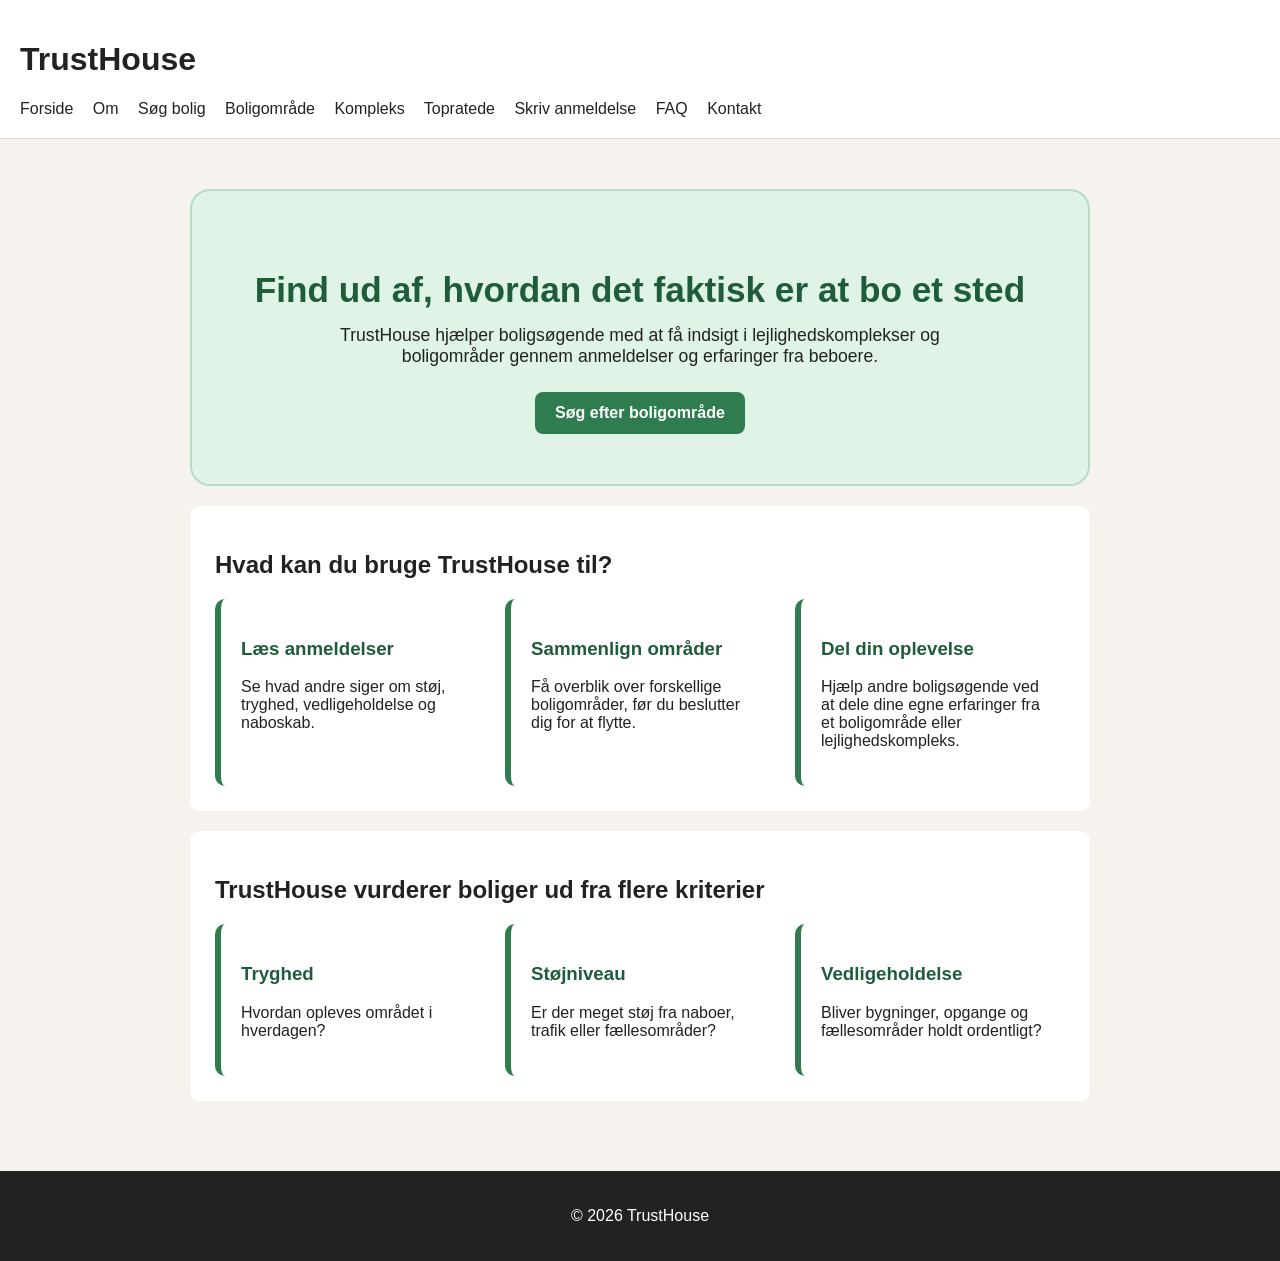
<file: index.html>
<!DOCTYPE html>
<html lang="da">
<head>
  <meta charset="UTF-8">
  <title>TrustHouse</title>

  <link rel="stylesheet" href="style.css">
  <link rel="stylesheet" href="frontpage.css">
</head>

<body>

  <header>
    <h1>TrustHouse</h1>

    <nav>
      <a href="index.html">Forside</a>
      <a href="om.html">Om</a>
      <a href="soeg.html">Søg bolig</a>
      <a href="boligomraade.html">Boligområde</a>
      <a href="kompleks.html">Kompleks</a>
      <a href="toprated.html">Topratede</a>
      <a href="anmeldelse.html">Skriv anmeldelse</a>
      <a href="faq.html">FAQ</a>
      <a href="kontakt.html">Kontakt</a>
    </nav>
  </header>

  <main>

    <section class="hero">
      <h2>Find ud af, hvordan det faktisk er at bo et sted</h2>

      <p>
        TrustHouse hjælper boligsøgende med at få indsigt i lejlighedskomplekser
        og boligområder gennem anmeldelser og erfaringer fra beboere.
      </p>

      <a class="hero-button" href="soeg.html">Søg efter boligområde</a>
    </section>

    <section>
      <h2>Hvad kan du bruge TrustHouse til?</h2>

      <div class="frontpage-boxes">

        <div class="frontpage-box">
          <h3>Læs anmeldelser</h3>
          <p>
            Se hvad andre siger om støj, tryghed, vedligeholdelse og naboskab.
          </p>
        </div>

        <div class="frontpage-box">
          <h3>Sammenlign områder</h3>
          <p>
            Få overblik over forskellige boligområder, før du beslutter dig for
            at flytte.
          </p>
        </div>

        <div class="frontpage-box">
          <h3>Del din oplevelse</h3>
          <p>
            Hjælp andre boligsøgende ved at dele dine egne erfaringer fra et
            boligområde eller lejlighedskompleks.
          </p>
        </div>

      </div>
    </section>

    <section class="green-section">
      <h2>TrustHouse vurderer boliger ud fra flere kriterier</h2>

      <div class="frontpage-boxes">

        <div class="frontpage-box">
          <h3>Tryghed</h3>
          <p>Hvordan opleves området i hverdagen?</p>
        </div>

        <div class="frontpage-box">
          <h3>Støjniveau</h3>
          <p>Er der meget støj fra naboer, trafik eller fællesområder?</p>
        </div>

        <div class="frontpage-box">
          <h3>Vedligeholdelse</h3>
          <p>Bliver bygninger, opgange og fællesområder holdt ordentligt?</p>
        </div>

      </div>
    </section>

  </main>

  <footer>
    <p>© 2026 TrustHouse</p>
  </footer>

</body>
</html>
</file>
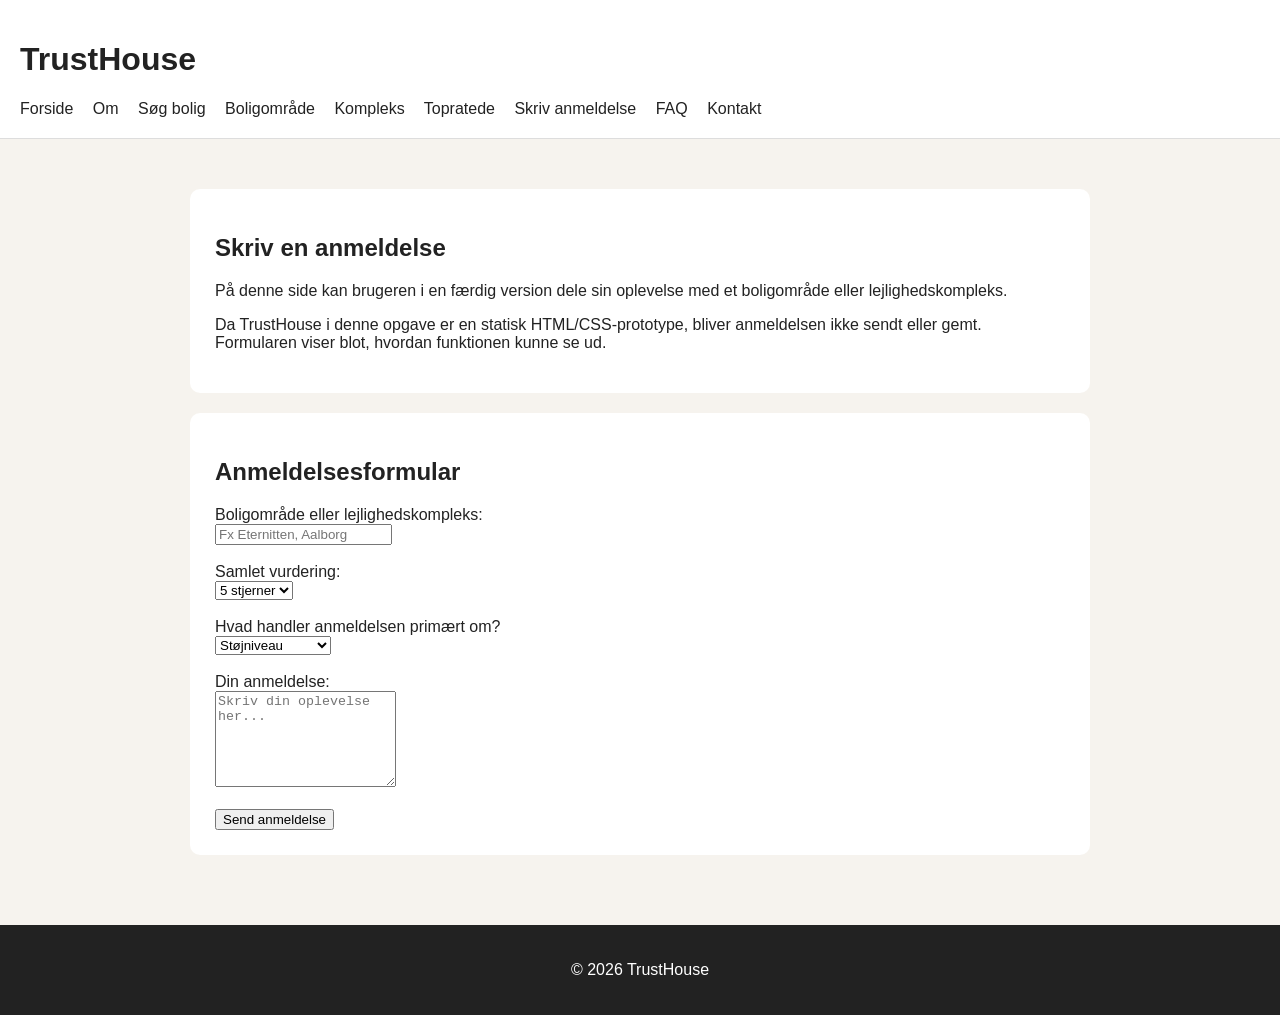
<file: anmeldelse.html>
<!DOCTYPE html>
<html lang="da">
<head>
  <meta charset="UTF-8">
  <title>Skriv anmeldelse - TrustHouse</title>
  <link rel="stylesheet" href="style.css">
</head>
<body>

  <header>
    <h1>TrustHouse</h1>

    <nav>
        <a href="index.html">Forside</a>
        <a href="om.html">Om</a>
        <a href="soeg.html">Søg bolig</a>
        <a href="boligomraade.html">Boligområde</a>
        <a href="kompleks.html">Kompleks</a>
        <a href="toprated.html">Topratede</a>
        <a href="anmeldelse.html">Skriv anmeldelse</a>
        <a href="faq.html">FAQ</a>
        <a href="kontakt.html">Kontakt</a>

    </nav>
  </header>

  <main>
    <section>
      <h2>Skriv en anmeldelse</h2>
      <p>
        På denne side kan brugeren i en færdig version dele sin oplevelse
        med et boligområde eller lejlighedskompleks.
      </p>

      <p>
        Da TrustHouse i denne opgave er en statisk HTML/CSS-prototype, bliver
        anmeldelsen ikke sendt eller gemt. Formularen viser blot, hvordan
        funktionen kunne se ud.
      </p>
    </section>

    <section>
      <h2>Anmeldelsesformular</h2>

      <form>
        <label for="sted">Boligområde eller lejlighedskompleks:</label><br>
        <input type="text" id="sted" name="sted" placeholder="Fx Eternitten, Aalborg">
        <br><br>

        <label for="rating">Samlet vurdering:</label><br>
        <select id="rating" name="rating">
          <option>5 stjerner</option>
          <option>4 stjerner</option>
          <option>3 stjerner</option>
          <option>2 stjerner</option>
          <option>1 stjerne</option>
        </select>
        <br><br>

        <label for="kategori">Hvad handler anmeldelsen primært om?</label><br>
        <select id="kategori" name="kategori">
          <option>Støjniveau</option>
          <option>Tryghed</option>
          <option>Vedligeholdelse</option>
          <option>Naboskab</option>
          <option>Beliggenhed</option>
          <option>Fællesfaciliteter</option>
        </select>
        <br><br>

        <label for="tekst">Din anmeldelse:</label><br>
        <textarea id="tekst" name="tekst" rows="6" placeholder="Skriv din oplevelse her..."></textarea>
        <br><br>

        <button type="submit">Send anmeldelse</button>
      </form>
    </section>
  </main>

  <footer>
    <p>© 2026 TrustHouse</p>
  </footer>

</body>
</html>
</file>
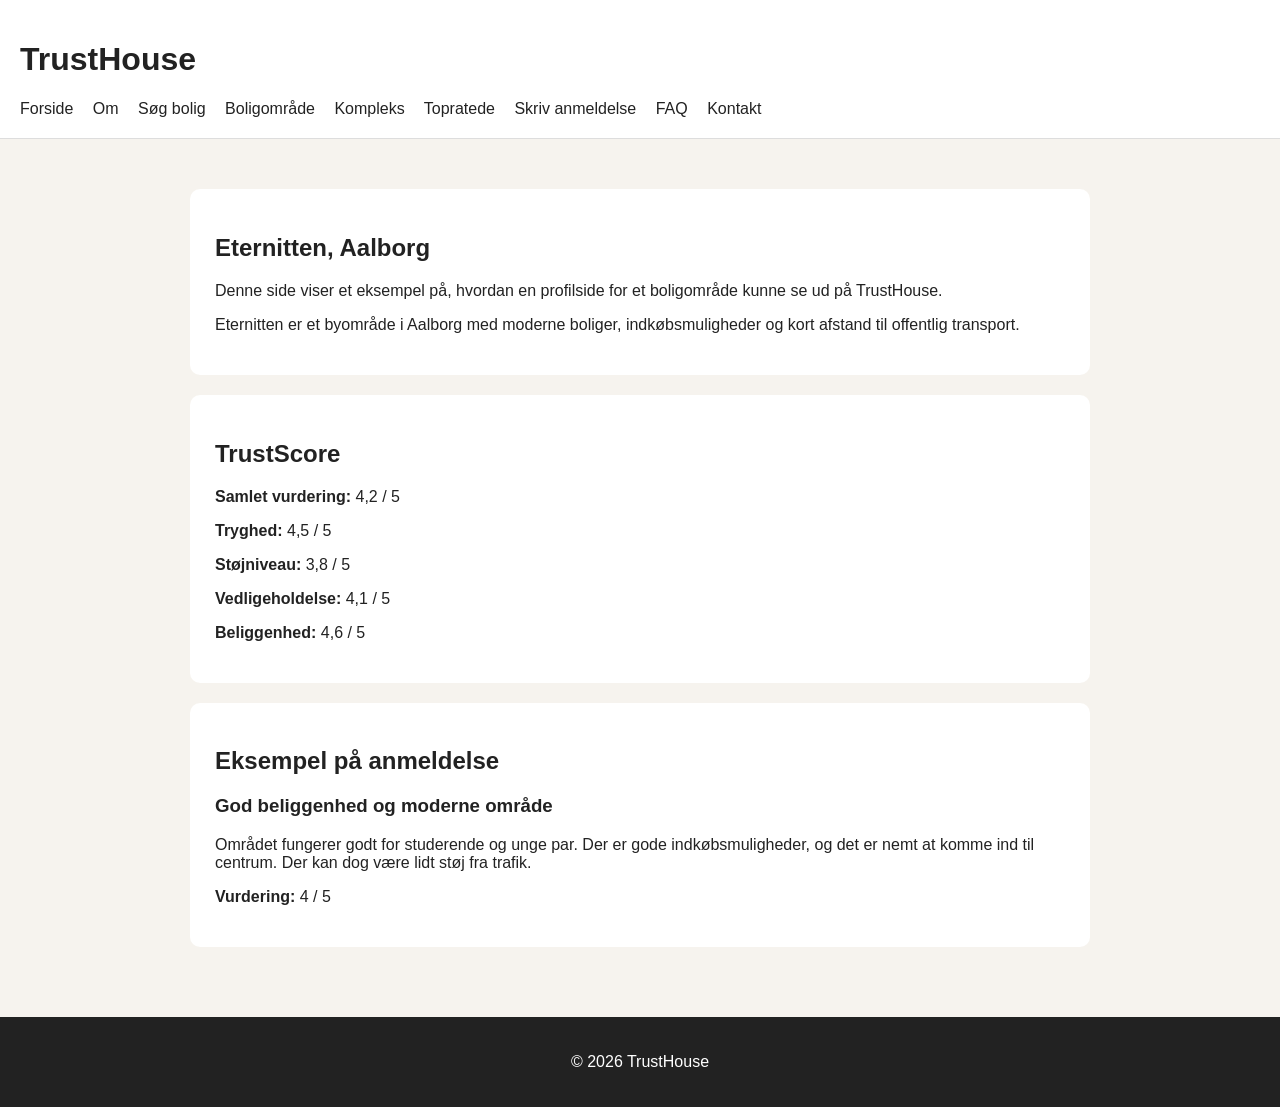
<file: boligomraade.html>
<!DOCTYPE html>
<html lang="da">
<head>
  <meta charset="UTF-8">
  <title>Boligområde - TrustHouse</title>
  <link rel="stylesheet" href="style.css">
</head>
<body>

  <header>
    <h1>TrustHouse</h1>

    <nav>
        <a href="index.html">Forside</a>
        <a href="om.html">Om</a>
        <a href="soeg.html">Søg bolig</a>
        <a href="boligomraade.html">Boligområde</a>
        <a href="kompleks.html">Kompleks</a>
        <a href="toprated.html">Topratede</a>
        <a href="anmeldelse.html">Skriv anmeldelse</a>
        <a href="faq.html">FAQ</a>
        <a href="kontakt.html">Kontakt</a>
    </nav>
  </header>

  <main>
    <section>
      <h2>Eternitten, Aalborg</h2>
      <p>
        Denne side viser et eksempel på, hvordan en profilside for et boligområde
        kunne se ud på TrustHouse.
      </p>

      <p>
        Eternitten er et byområde i Aalborg med moderne boliger, indkøbsmuligheder
        og kort afstand til offentlig transport.
      </p>
    </section>

    <section>
      <h2>TrustScore</h2>
      <p><strong>Samlet vurdering:</strong> 4,2 / 5</p>
      <p><strong>Tryghed:</strong> 4,5 / 5</p>
      <p><strong>Støjniveau:</strong> 3,8 / 5</p>
      <p><strong>Vedligeholdelse:</strong> 4,1 / 5</p>
      <p><strong>Beliggenhed:</strong> 4,6 / 5</p>
    </section>

    <section>
      <h2>Eksempel på anmeldelse</h2>
      <article>
        <h3>God beliggenhed og moderne område</h3>
        <p>
          Området fungerer godt for studerende og unge par. Der er gode indkøbsmuligheder,
          og det er nemt at komme ind til centrum. Der kan dog være lidt støj fra trafik.
        </p>
        <p><strong>Vurdering:</strong> 4 / 5</p>
      </article>
    </section>
  </main>

  <footer>
    <p>© 2026 TrustHouse</p>
  </footer>

</body>
</html>
</file>
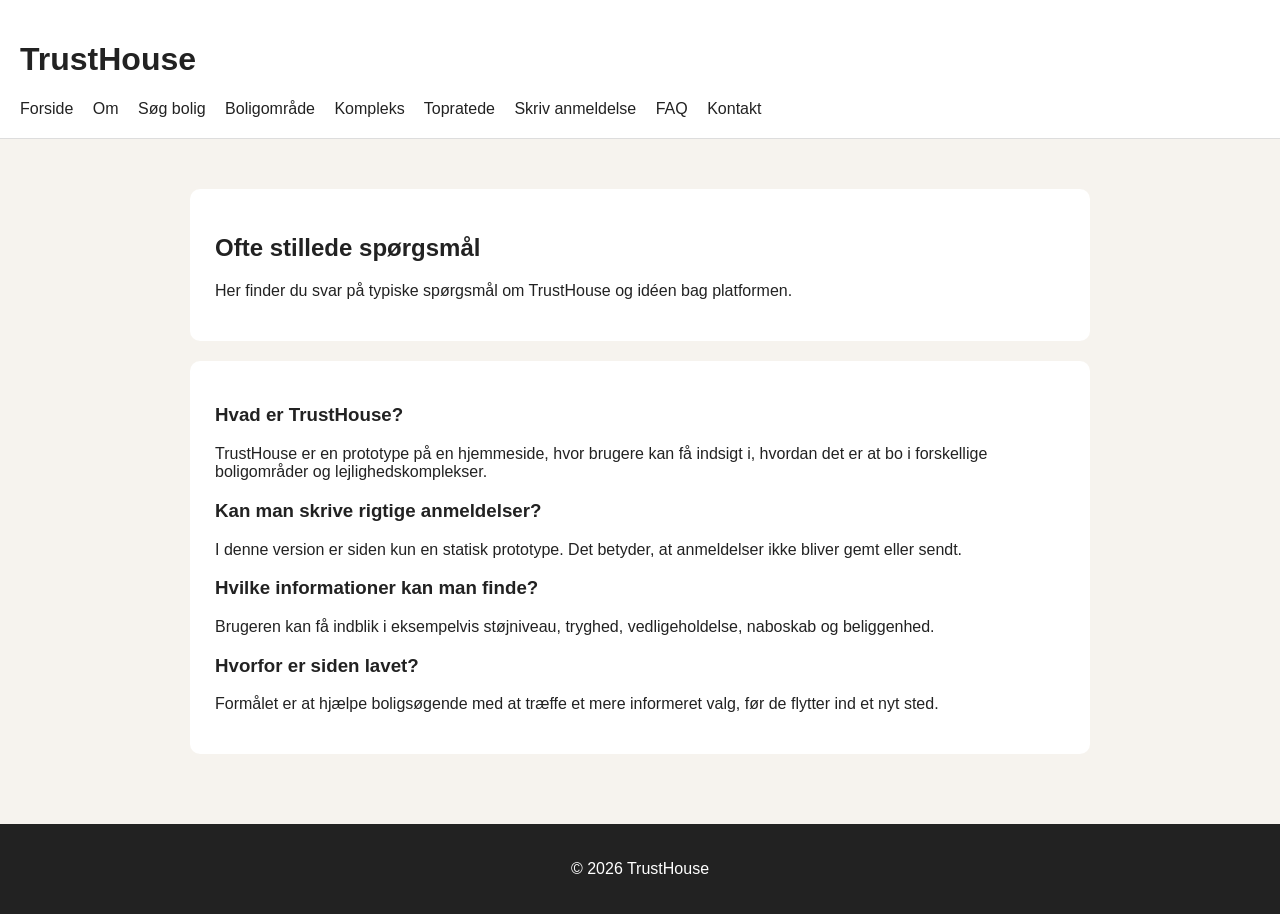
<file: faq.html>
<!DOCTYPE html>
<html lang="da">
<head>
  <meta charset="UTF-8">
  <title>FAQ - TrustHouse</title>
  <link rel="stylesheet" href="style.css">
</head>
<body>

  <header>
    <h1>TrustHouse</h1>

    <nav>
        <a href="index.html">Forside</a>
        <a href="om.html">Om</a>
        <a href="soeg.html">Søg bolig</a>
        <a href="boligomraade.html">Boligområde</a>
        <a href="kompleks.html">Kompleks</a>
        <a href="toprated.html">Topratede</a>
        <a href="anmeldelse.html">Skriv anmeldelse</a>
        <a href="faq.html">FAQ</a>
        <a href="kontakt.html">Kontakt</a>
    </nav>
  </header>

  <main>
    <section>
      <h2>Ofte stillede spørgsmål</h2>
      <p>
        Her finder du svar på typiske spørgsmål om TrustHouse og idéen bag platformen.
      </p>
    </section>

    <section>
      <h3>Hvad er TrustHouse?</h3>
      <p>
        TrustHouse er en prototype på en hjemmeside, hvor brugere kan få indsigt i,
        hvordan det er at bo i forskellige boligområder og lejlighedskomplekser.
      </p>

      <h3>Kan man skrive rigtige anmeldelser?</h3>
      <p>
        I denne version er siden kun en statisk prototype. Det betyder, at anmeldelser
        ikke bliver gemt eller sendt.
      </p>

      <h3>Hvilke informationer kan man finde?</h3>
      <p>
        Brugeren kan få indblik i eksempelvis støjniveau, tryghed, vedligeholdelse,
        naboskab og beliggenhed.
      </p>

      <h3>Hvorfor er siden lavet?</h3>
      <p>
        Formålet er at hjælpe boligsøgende med at træffe et mere informeret valg,
        før de flytter ind et nyt sted.
      </p>
    </section>
  </main>

  <footer>
    <p>© 2026 TrustHouse</p>
  </footer>

</body>
</html>
</file>
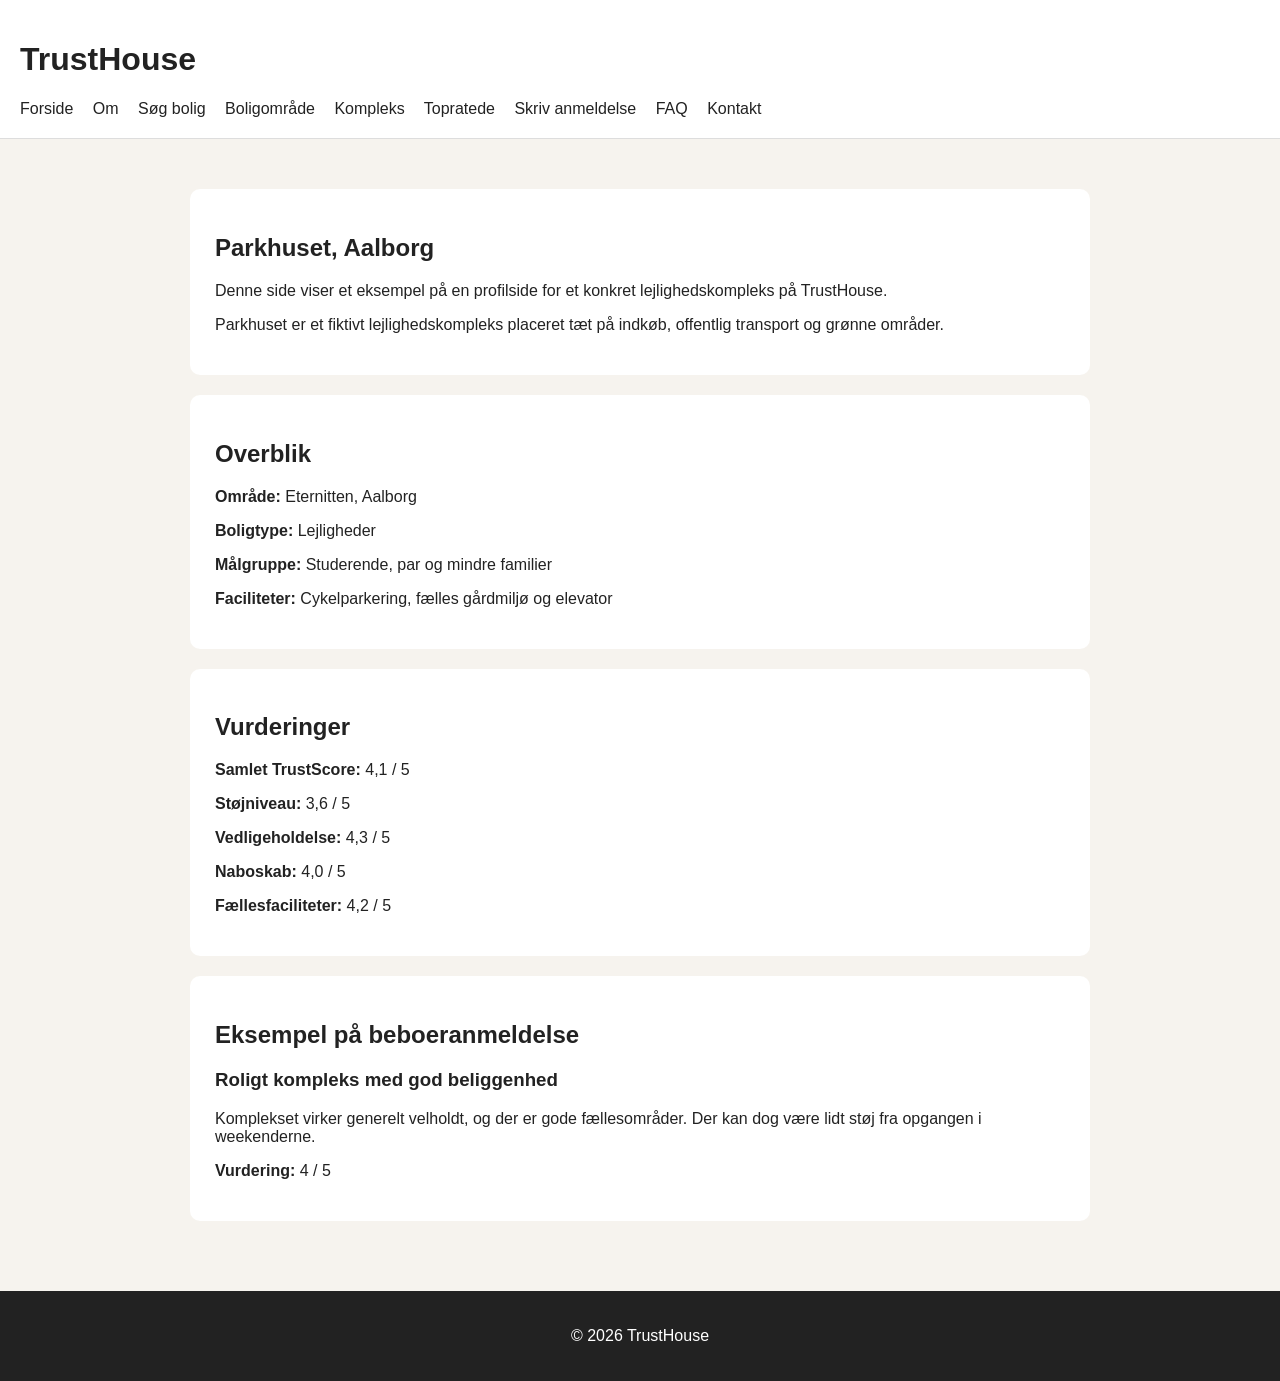
<file: kompleks.html>
<!DOCTYPE html>
<html lang="da">
<head>
  <meta charset="UTF-8">
  <title>Lejlighedskompleks - TrustHouse</title>
  <link rel="stylesheet" href="style.css">
</head>
<body>

  <header>
    <h1>TrustHouse</h1>

    <nav>
        <a href="index.html">Forside</a>
        <a href="om.html">Om</a>
        <a href="soeg.html">Søg bolig</a>
        <a href="boligomraade.html">Boligområde</a>
        <a href="kompleks.html">Kompleks</a>
        <a href="toprated.html">Topratede</a>
        <a href="anmeldelse.html">Skriv anmeldelse</a>
        <a href="faq.html">FAQ</a>
        <a href="kontakt.html">Kontakt</a>
    </nav>
  </header>

  <main>
    <section>
      <h2>Parkhuset, Aalborg</h2>
      <p>
        Denne side viser et eksempel på en profilside for et konkret
        lejlighedskompleks på TrustHouse.
      </p>

      <p>
        Parkhuset er et fiktivt lejlighedskompleks placeret tæt på indkøb,
        offentlig transport og grønne områder.
      </p>
    </section>

    <section>
      <h2>Overblik</h2>
      <p><strong>Område:</strong> Eternitten, Aalborg</p>
      <p><strong>Boligtype:</strong> Lejligheder</p>
      <p><strong>Målgruppe:</strong> Studerende, par og mindre familier</p>
      <p><strong>Faciliteter:</strong> Cykelparkering, fælles gårdmiljø og elevator</p>
    </section>

    <section>
      <h2>Vurderinger</h2>
      <p><strong>Samlet TrustScore:</strong> 4,1 / 5</p>
      <p><strong>Støjniveau:</strong> 3,6 / 5</p>
      <p><strong>Vedligeholdelse:</strong> 4,3 / 5</p>
      <p><strong>Naboskab:</strong> 4,0 / 5</p>
      <p><strong>Fællesfaciliteter:</strong> 4,2 / 5</p>
    </section>

    <section>
      <h2>Eksempel på beboeranmeldelse</h2>

      <article>
        <h3>Roligt kompleks med god beliggenhed</h3>
        <p>
          Komplekset virker generelt velholdt, og der er gode fællesområder.
          Der kan dog være lidt støj fra opgangen i weekenderne.
        </p>
        <p><strong>Vurdering:</strong> 4 / 5</p>
      </article>
    </section>
  </main>

  <footer>
    <p>© 2026 TrustHouse</p>
  </footer>

</body>
</html>
</file>
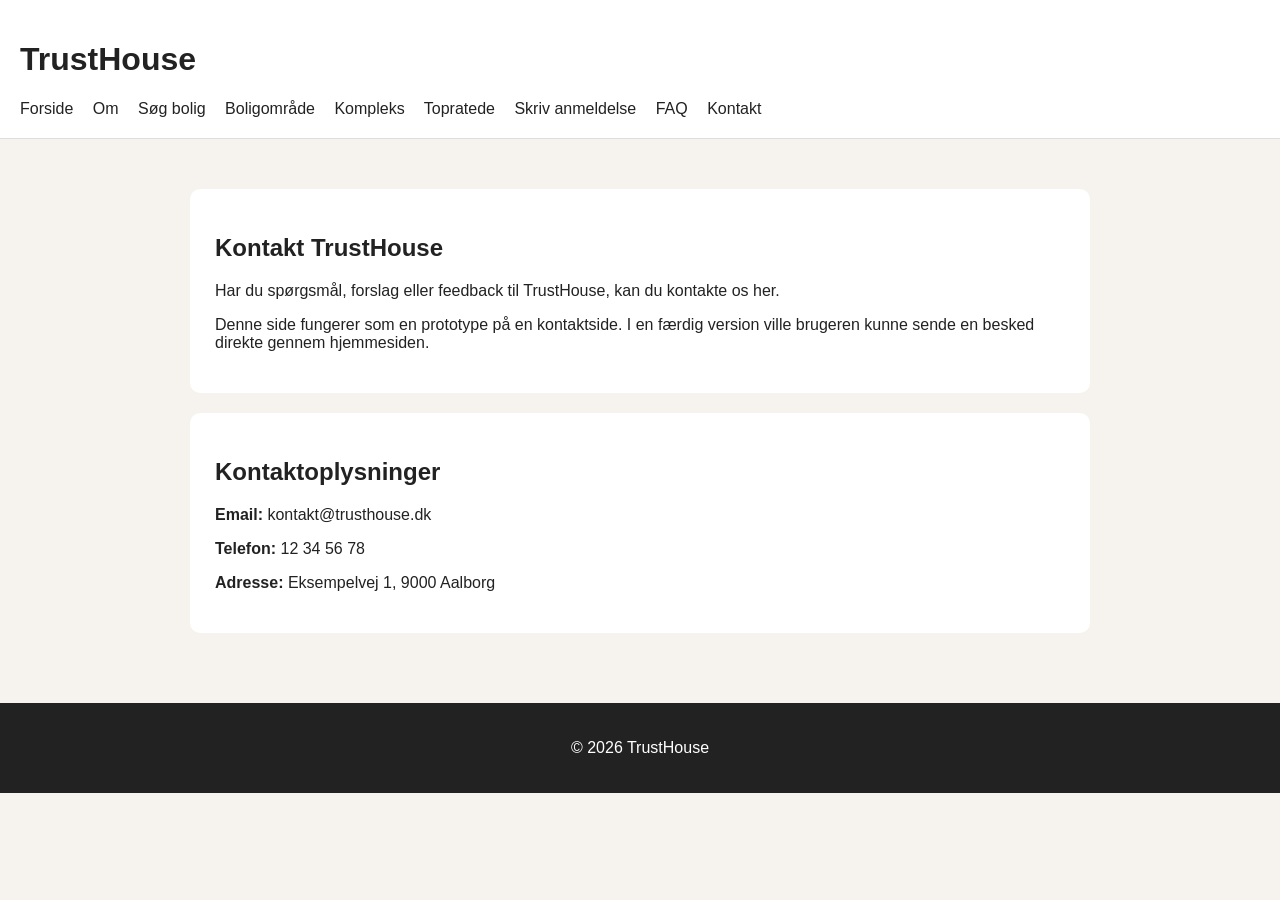
<file: kontakt.html>
<!DOCTYPE html>
<html lang="da">
<head>
  <meta charset="UTF-8">
  <title>Kontakt TrustHouse</title>
  <link rel="stylesheet" href="style.css">
</head>
<body>

  <header>
    <h1>TrustHouse</h1>

    <nav>
        <a href="index.html">Forside</a>
        <a href="om.html">Om</a>
        <a href="soeg.html">Søg bolig</a>
        <a href="boligomraade.html">Boligområde</a>
        <a href="kompleks.html">Kompleks</a>
        <a href="toprated.html">Topratede</a>
        <a href="anmeldelse.html">Skriv anmeldelse</a>
        <a href="faq.html">FAQ</a>
        <a href="kontakt.html">Kontakt</a>
    </nav>
  </header>

  <main>
    <section>
      <h2>Kontakt TrustHouse</h2>
      <p>
        Har du spørgsmål, forslag eller feedback til TrustHouse, kan du kontakte os her.
      </p>

      <p>
        Denne side fungerer som en prototype på en kontaktside. I en færdig version
        ville brugeren kunne sende en besked direkte gennem hjemmesiden.
      </p>
    </section>

    <section>
      <h2>Kontaktoplysninger</h2>
      <p><strong>Email:</strong> kontakt@trusthouse.dk</p>
      <p><strong>Telefon:</strong> 12 34 56 78</p>
      <p><strong>Adresse:</strong> Eksempelvej 1, 9000 Aalborg</p>
    </section>
  </main>

  <footer>
    <p>© 2026 TrustHouse</p>
  </footer>

</body>
</html>
</file>
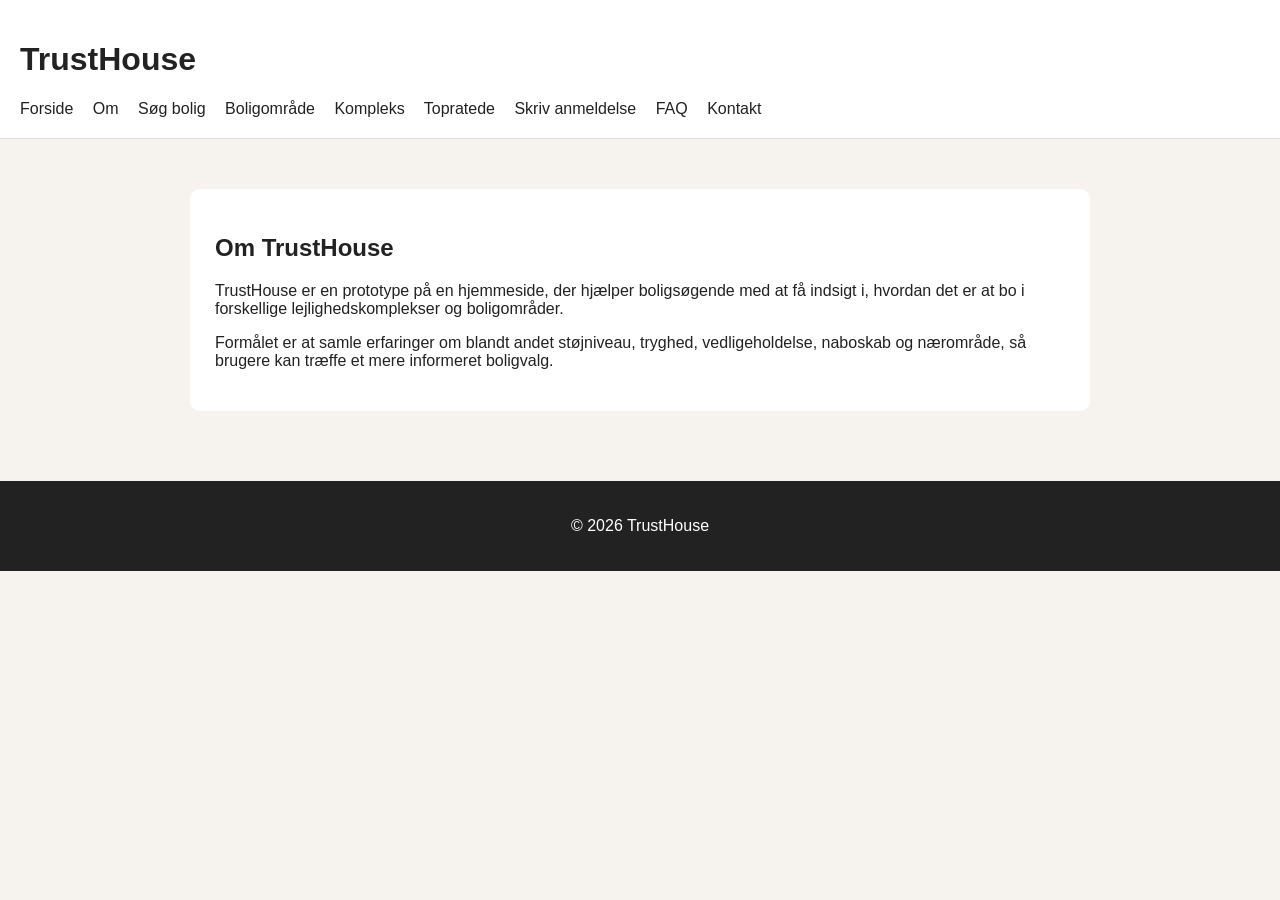
<file: om.html>
<!DOCTYPE html>
<html lang="da">
<head>
  <meta charset="UTF-8">
  <title>Om TrustHouse</title>
  <link rel="stylesheet" href="style.css">
</head>
<body>

  <header>
    <h1>TrustHouse</h1>

    <nav>
        <a href="index.html">Forside</a>
        <a href="om.html">Om</a>
        <a href="soeg.html">Søg bolig</a>
        <a href="boligomraade.html">Boligområde</a>
        <a href="kompleks.html">Kompleks</a>
        <a href="toprated.html">Topratede</a>
        <a href="anmeldelse.html">Skriv anmeldelse</a>
        <a href="faq.html">FAQ</a>
        <a href="kontakt.html">Kontakt</a>
    </nav>
  </header>

  <main>
    <section>
      <h2>Om TrustHouse</h2>
      <p>
        TrustHouse er en prototype på en hjemmeside, der hjælper boligsøgende
        med at få indsigt i, hvordan det er at bo i forskellige lejlighedskomplekser
        og boligområder.
      </p>

      <p>
        Formålet er at samle erfaringer om blandt andet støjniveau, tryghed,
        vedligeholdelse, naboskab og nærområde, så brugere kan træffe et mere
        informeret boligvalg.
      </p>
    </section>
  </main>

  <footer>
    <p>© 2026 TrustHouse</p>
  </footer>

</body>
</html>
</file>
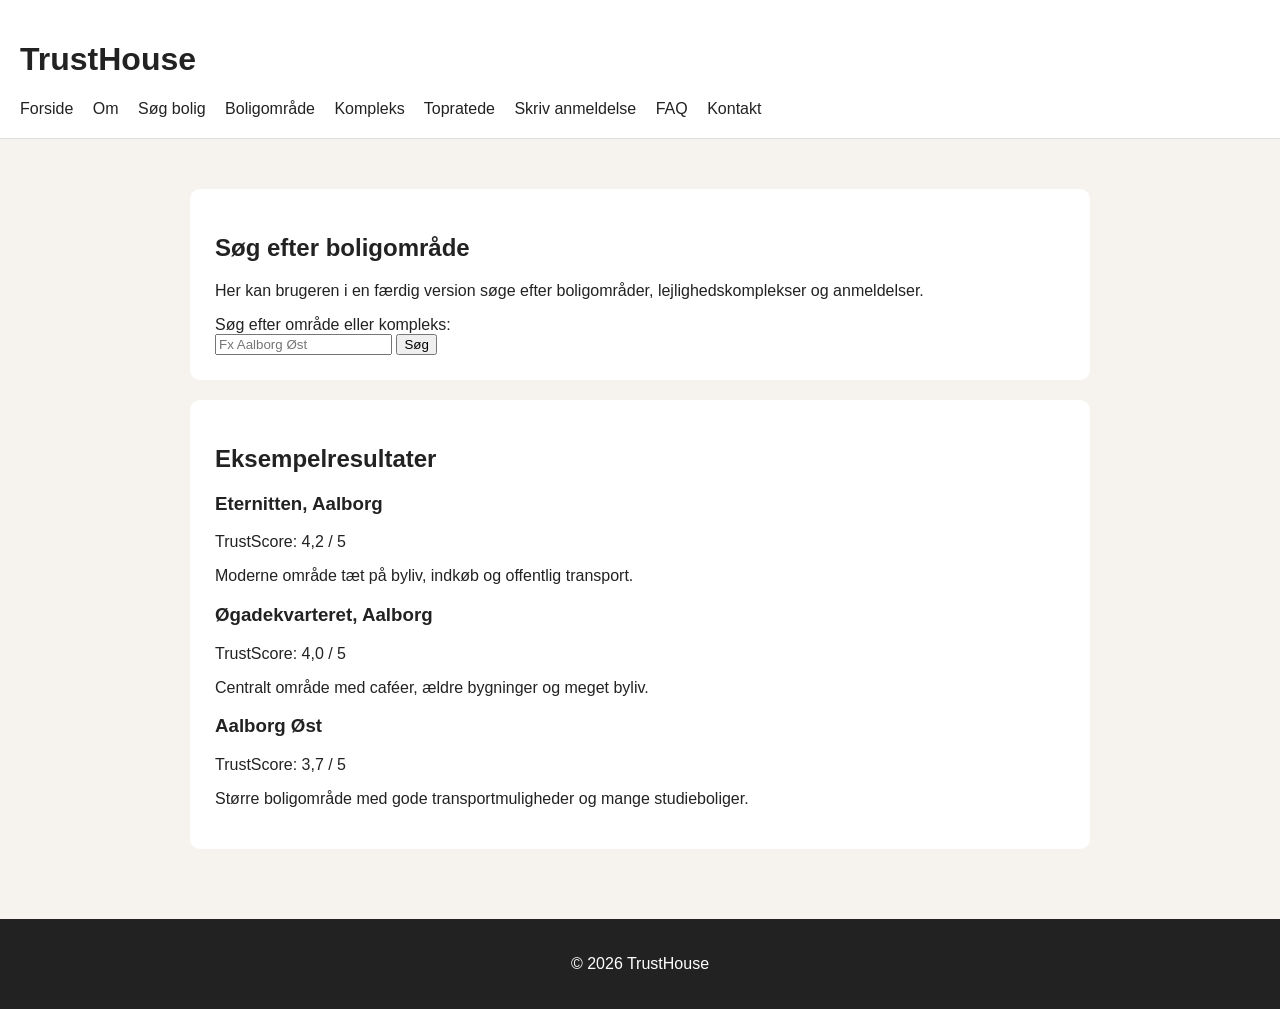
<file: soeg.html>
<!DOCTYPE html>
<html lang="da">
<head>
  <meta charset="UTF-8">
  <title>Søg boligområde - TrustHouse</title>
  <link rel="stylesheet" href="style.css">
</head>
<body>

  <header>
    <h1>TrustHouse</h1>

    <nav>
        <a href="index.html">Forside</a>
        <a href="om.html">Om</a>
        <a href="soeg.html">Søg bolig</a>
        <a href="boligomraade.html">Boligområde</a>
        <a href="kompleks.html">Kompleks</a>
        <a href="toprated.html">Topratede</a>
        <a href="anmeldelse.html">Skriv anmeldelse</a>
        <a href="faq.html">FAQ</a>
        <a href="kontakt.html">Kontakt</a>
    </nav>
  </header>

  <main>
    <section>
      <h2>Søg efter boligområde</h2>
      <p>
        Her kan brugeren i en færdig version søge efter boligområder,
        lejlighedskomplekser og anmeldelser.
      </p>

      <form>
        <label for="search">Søg efter område eller kompleks:</label><br>
        <input type="text" id="search" name="search" placeholder="Fx Aalborg Øst">
        <button type="submit">Søg</button>
      </form>
    </section>

    <section>
      <h2>Eksempelresultater</h2>

      <article>
        <h3>Eternitten, Aalborg</h3>
        <p>TrustScore: 4,2 / 5</p>
        <p>Moderne område tæt på byliv, indkøb og offentlig transport.</p>
      </article>

      <article>
        <h3>Øgadekvarteret, Aalborg</h3>
        <p>TrustScore: 4,0 / 5</p>
        <p>Centralt område med caféer, ældre bygninger og meget byliv.</p>
      </article>

      <article>
        <h3>Aalborg Øst</h3>
        <p>TrustScore: 3,7 / 5</p>
        <p>Større boligområde med gode transportmuligheder og mange studieboliger.</p>
      </article>
    </section>
  </main>

  <footer>
    <p>© 2026 TrustHouse</p>
  </footer>

</body>
</html>
</file>
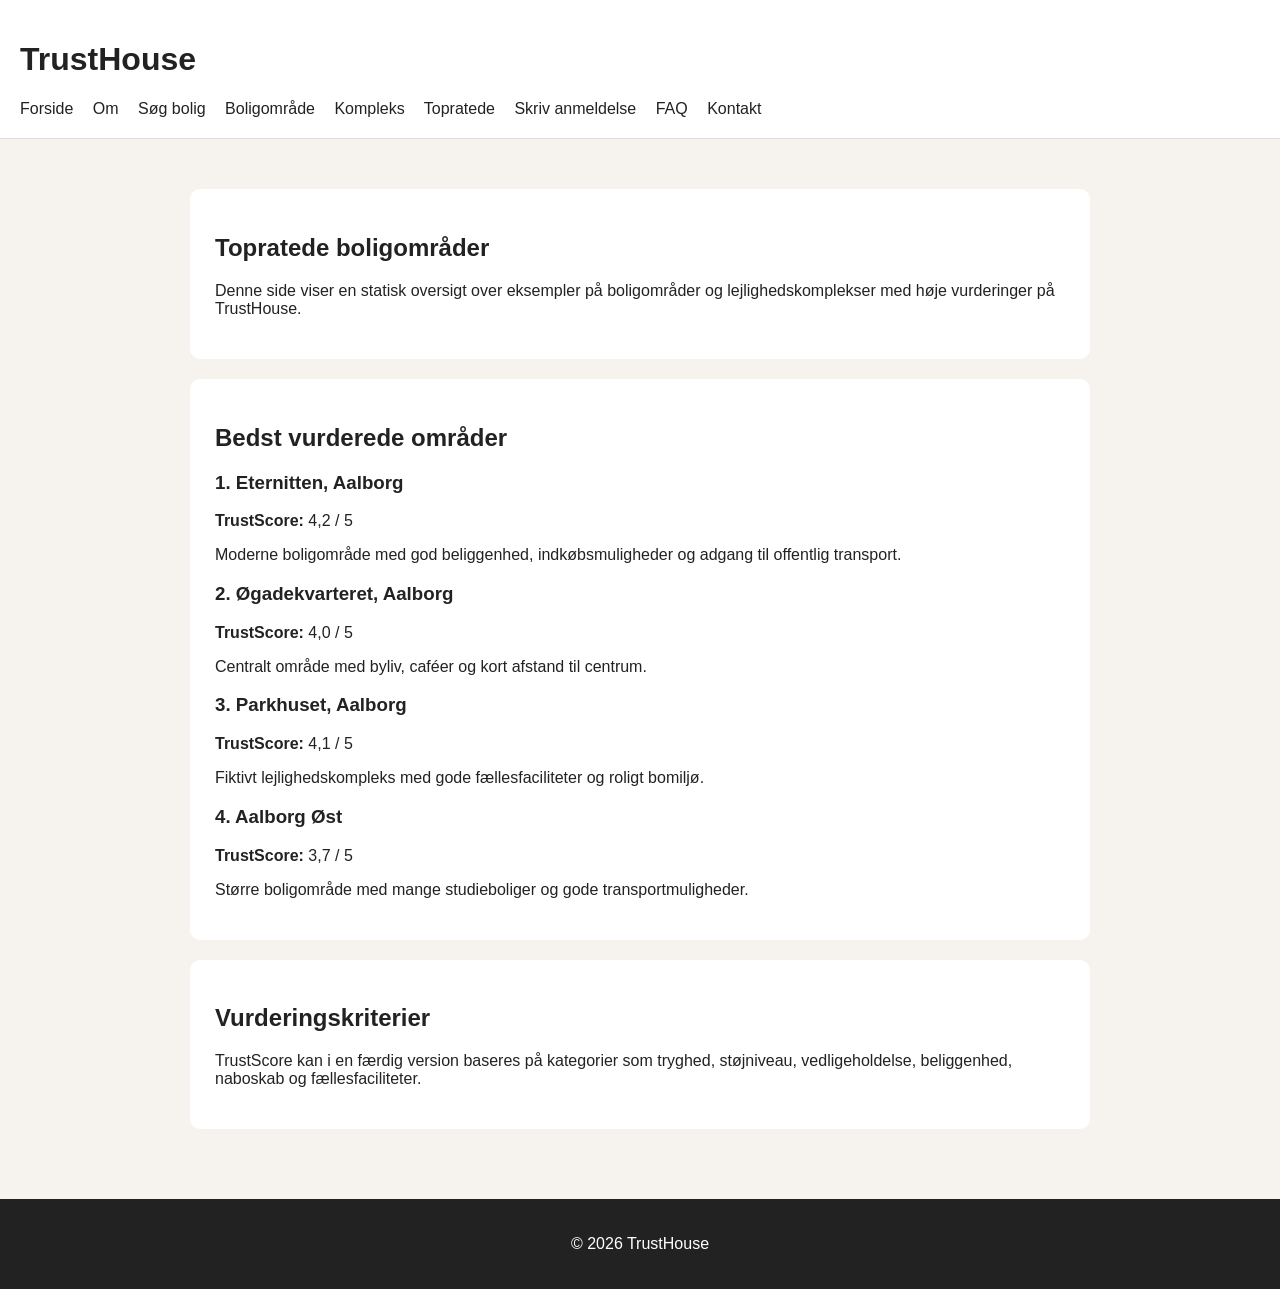
<file: toprated.html>
<!DOCTYPE html>
<html lang="da">
<head>
  <meta charset="UTF-8">
  <title>Topratede områder - TrustHouse</title>
  <link rel="stylesheet" href="style.css">
</head>
<body>

  <header>
    <h1>TrustHouse</h1>

    <nav>
        <a href="index.html">Forside</a>
        <a href="om.html">Om</a>
        <a href="soeg.html">Søg bolig</a>
        <a href="boligomraade.html">Boligområde</a>
        <a href="kompleks.html">Kompleks</a>
        <a href="toprated.html">Topratede</a>
        <a href="anmeldelse.html">Skriv anmeldelse</a>
        <a href="faq.html">FAQ</a>
        <a href="kontakt.html">Kontakt</a>
    </nav>
  </header>

  <main>
    <section>
      <h2>Topratede boligområder</h2>
      <p>
        Denne side viser en statisk oversigt over eksempler på boligområder og
        lejlighedskomplekser med høje vurderinger på TrustHouse.
      </p>
    </section>

    <section>
      <h2>Bedst vurderede områder</h2>

      <article>
        <h3>1. Eternitten, Aalborg</h3>
        <p><strong>TrustScore:</strong> 4,2 / 5</p>
        <p>
          Moderne boligområde med god beliggenhed, indkøbsmuligheder og adgang
          til offentlig transport.
        </p>
      </article>

      <article>
        <h3>2. Øgadekvarteret, Aalborg</h3>
        <p><strong>TrustScore:</strong> 4,0 / 5</p>
        <p>
          Centralt område med byliv, caféer og kort afstand til centrum.
        </p>
      </article>

      <article>
        <h3>3. Parkhuset, Aalborg</h3>
        <p><strong>TrustScore:</strong> 4,1 / 5</p>
        <p>
          Fiktivt lejlighedskompleks med gode fællesfaciliteter og roligt bomiljø.
        </p>
      </article>

      <article>
        <h3>4. Aalborg Øst</h3>
        <p><strong>TrustScore:</strong> 3,7 / 5</p>
        <p>
          Større boligområde med mange studieboliger og gode transportmuligheder.
        </p>
      </article>
    </section>

    <section>
      <h2>Vurderingskriterier</h2>
      <p>
        TrustScore kan i en færdig version baseres på kategorier som tryghed,
        støjniveau, vedligeholdelse, beliggenhed, naboskab og fællesfaciliteter.
      </p>
    </section>
  </main>

  <footer>
    <p>© 2026 TrustHouse</p>
  </footer>

</body>
</html>
</file>
<file: style.css>
body {
  font-family: Arial, sans-serif;
  margin: 0;
  background-color: #f6f3ee;
  color: #222;
}

header {
  background-color: white;
  padding: 20px;
  border-bottom: 1px solid #ddd;
}

nav a {
  margin-right: 15px;
  color: #222;
  text-decoration: none;
}

nav a:hover {
  text-decoration: underline;
}

main {
  max-width: 900px;
  margin: 30px auto;
  padding: 20px;
}

section {
  background-color: white;
  padding: 25px;
  margin-bottom: 20px;
  border-radius: 10px;
}

footer {
  text-align: center;
  background-color: #222;
  color: white;
  padding: 20px;
}
</file>
<file: frontpage.css>
.hero {
  background-color: #dff3e6;
  border: 2px solid #b6ddc4;
  padding: 50px 30px;
  border-radius: 20px;
  text-align: center;
}

.hero h2 {
  font-size: 2.2rem;
  color: #1f5c3b;
  margin-bottom: 15px;
}

.hero p {
  font-size: 1.1rem;
  max-width: 700px;
  margin: 0 auto 25px auto;
}

.hero-button {
  display: inline-block;
  background-color: #2f7d4f;
  color: white;
  padding: 12px 20px;
  border-radius: 8px;
  text-decoration: none;
  font-weight: bold;
}

.hero-button:hover {
  background-color: #245f3d;
}

.frontpage-boxes {
  display: flex;
  gap: 20px;
}

.frontpage-box {
  background-color: white;
  border-left: 6px solid #2f7d4f;
  padding: 20px;
  border-radius: 10px;
  flex: 1;
}

.frontpage-box h3 {
  color: #1f5c3b;
}

@media (max-width: 700px) {
  .frontpage-boxes {
    flex-direction: column;
  }
}
</file>
